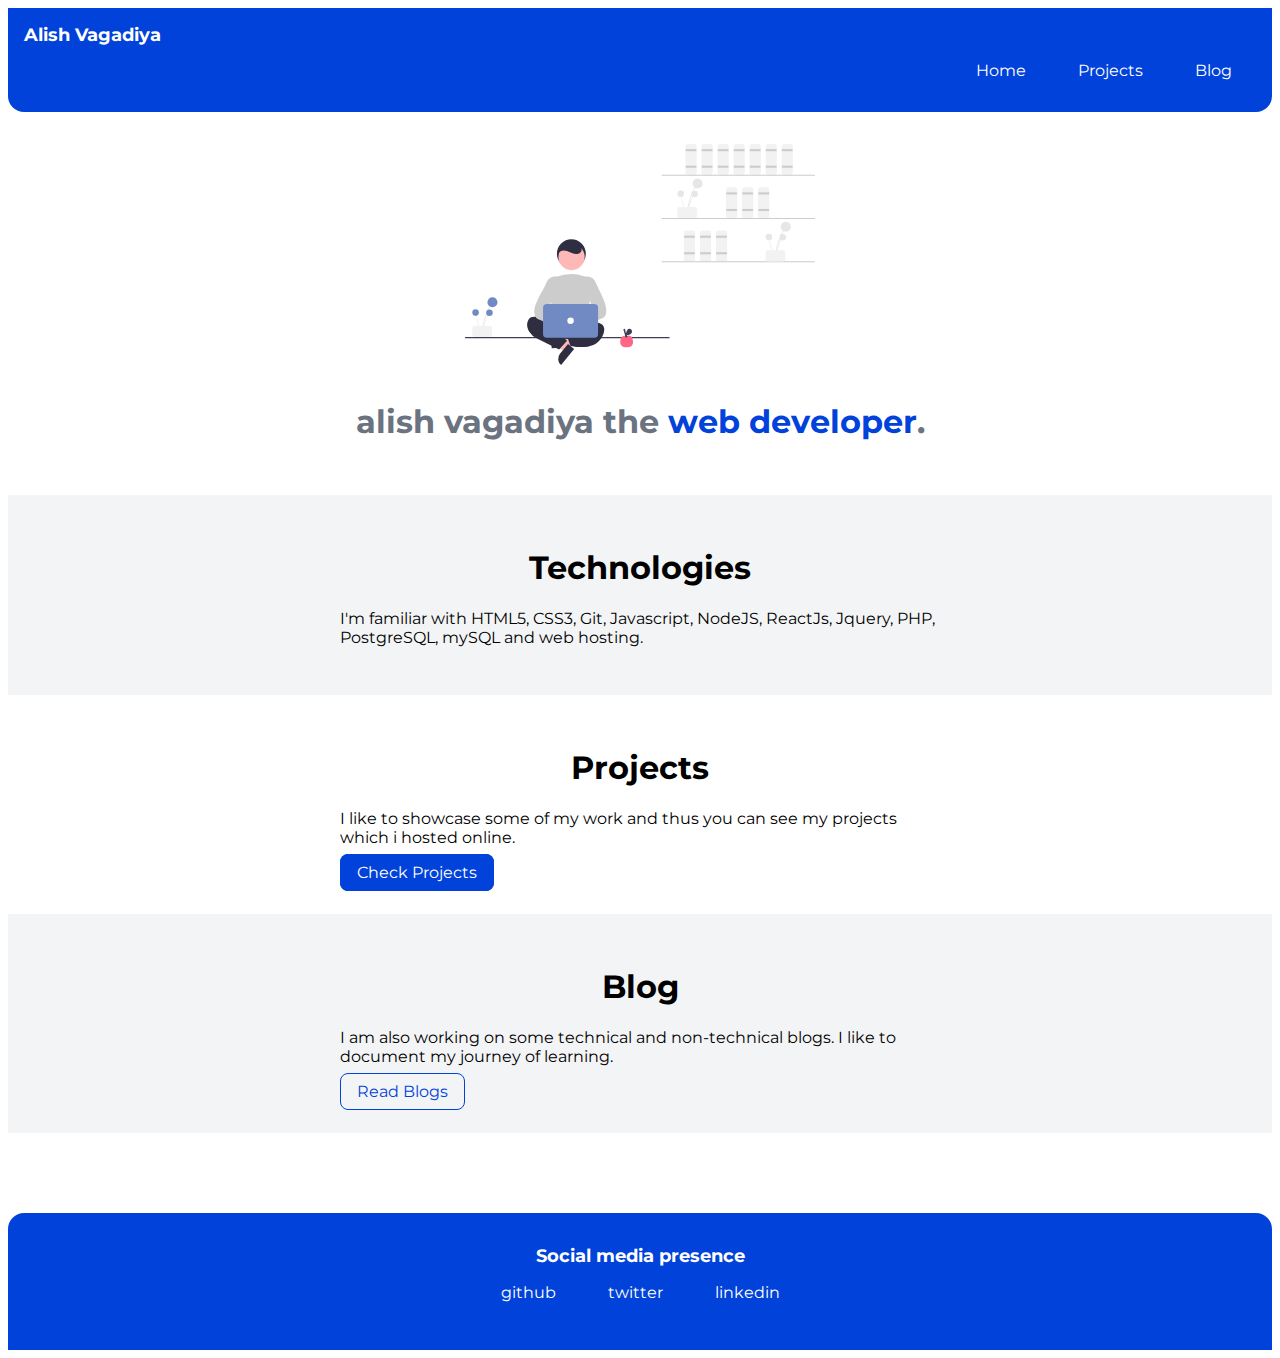
<file: index.html>
<!DOCTYPE html>
<html lang="en">
<head>
    <meta charset="UTF-8">
    <meta name="viewport" content="width=device-width, initial-scale=1.0">
    <title>Home - Alish Vagadiya</title>
    <link href="styles.css" rel="stylesheet"/>
</head>
<body>
    <nav class="container navigation">
        <div class="nav-brand">Alish Vagadiya</div>
        <ul class="list-non-bullet nav-pills">
            <li class="list-item-inline">
                <a class="link" href="/">Home</a>
            </li>
            <li class="list-item-inline">
                <a class="link" href="/projects.html">Projects</a>
            </li>
            <li class="list-item-inline">
                <a class="link" href="/blogs.html">Blog</a>
            </li>
        </ul>
    </nav>

    <header class="header">
        <img class="header-img" src="images/header.svg  ">
        <h1 class="header-heading">alish vagadiya the <span class="header-highlight">web developer</span>.</h1>
    </header>

    <section class="section ow">
        <div class="container container-center">
            <h1>Technologies</h1>
            <p>I'm familiar with HTML5, CSS3, Git, Javascript, NodeJS, ReactJs, Jquery, PHP, PostgreSQL, mySQL and web hosting.</p>
        </div>
    </section>

    <section class="section">
        <div class="container container-center">
            <h1>Projects</h1>
            <p>I like to showcase some of my work and thus you can see my projects which i hosted online.</p>
            <a class="link link-primary" href="/projects.html">Check Projects</a>
        </div>
    </section>

    <section class="section ow">
        <div class="container container-center">
            <h1>Blog</h1>
            <p>I am also working on some technical and non-technical blogs. I like to document my journey of learning.</p>
            <a class="link link-secondary" href="/blogs.html">Read Blogs</a>
        </div>
    </section>

    <footer class="footer">
        <div class="footer-heading">Social media presence </div>
        <ul class="list-non-bullet nav-pills">
            <li class="list-item-inline">
                <a class="link" href="https://github.com/alishvagadiya">github</a>
            </li>
            <li class="list-item-inline">
                <a class="link" href="https://twitter.com/alishvagadiya">twitter</a>
            </li>
            <li class="list-item-inline">
                <a class="link" href="https://linkedin.com/in/alishvagadiya">linkedin</a>
            </li>
        </ul>
    </footer>
</body>
</html>
</file>
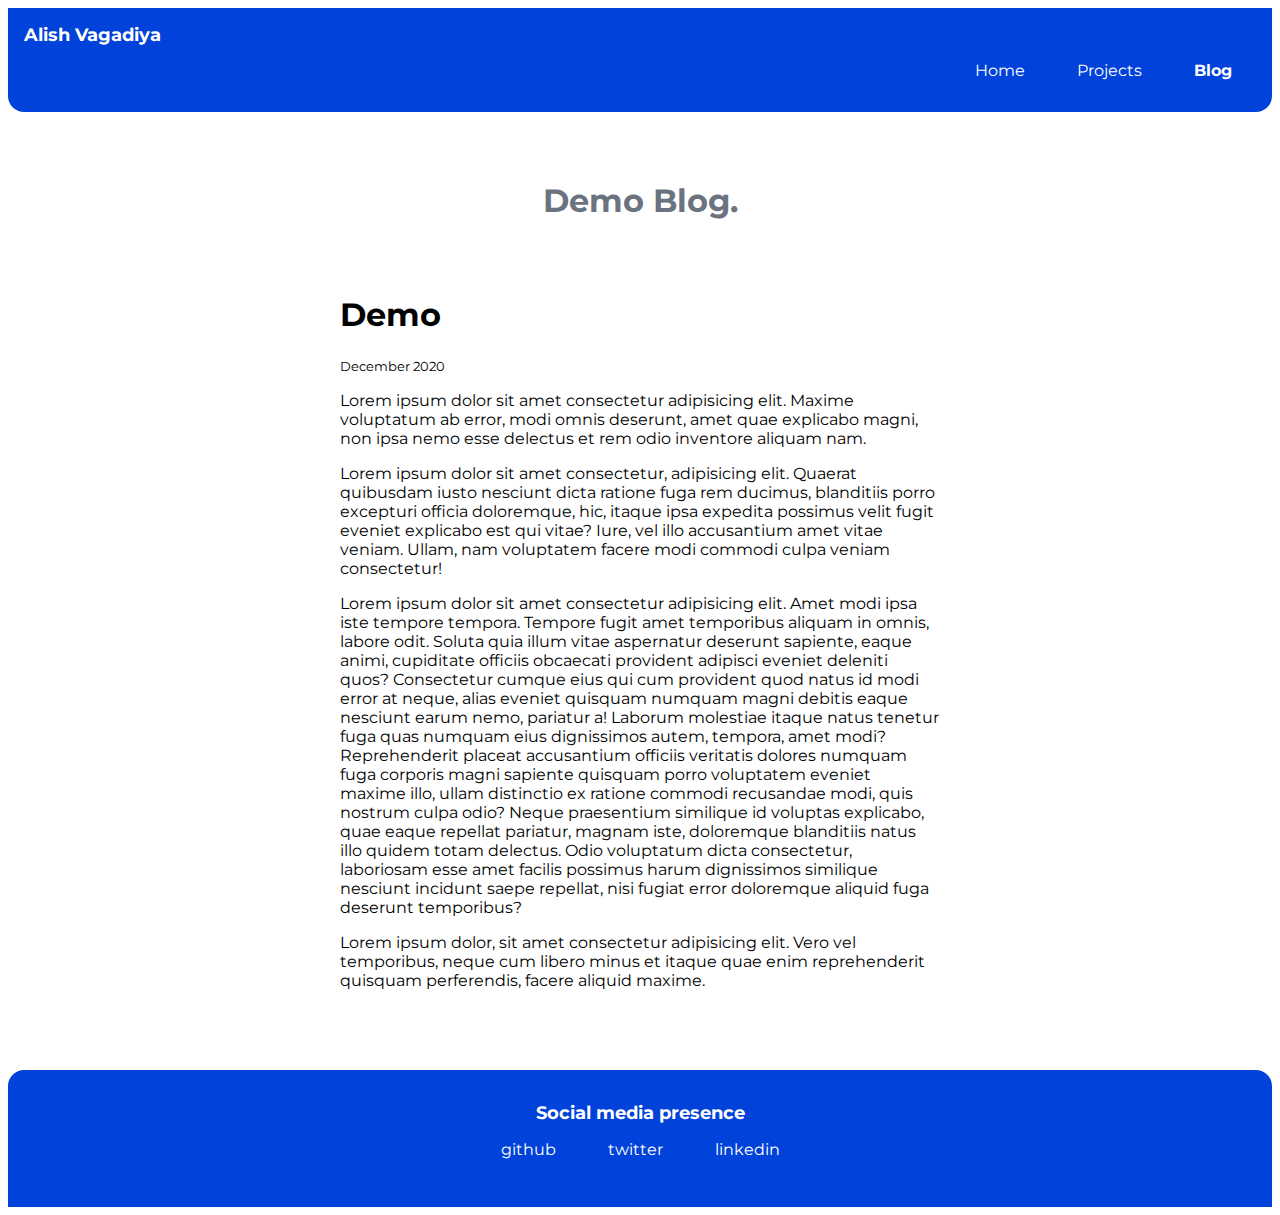
<file: blog1.html>
<!DOCTYPE html>
<html lang="en">
<head>
    <meta charset="UTF-8">
    <meta name="viewport" content="width=device-width, initial-scale=1.0">
    <title>Home - Alish Vagadiya</title>
    <link href="styles.css" rel="stylesheet"/>
</head>
<body>
    <nav class="container navigation">
        <div class="nav-brand">Alish Vagadiya</div>
        <ul class="list-non-bullet nav-pills">
            <li class="list-item-inline">
                <a class="link" href="/">Home</a>
            </li>
            <li class="list-item-inline">
                <a class="link" href="/projects.html">Projects</a>
            </li>
            <li class="list-item-inline">
                <a class="link link-active" href="/blogs.html">Blog</a>
            </li>
        </ul>
    </nav>

    <header class="header">
        <h1 class="header-heading">Demo Blog</span>.</h1>
    </header>

    <div class="container container-center">
        <h1>Demo</h1>
        <small>December 2020</small>
        <p> Lorem ipsum dolor sit amet consectetur adipisicing elit. Maxime voluptatum ab error, modi omnis deserunt, amet quae explicabo magni, non ipsa nemo esse delectus et rem odio inventore aliquam nam.</p>

        <p>Lorem ipsum dolor sit amet consectetur, adipisicing elit. Quaerat quibusdam iusto nesciunt dicta ratione fuga rem ducimus, blanditiis porro excepturi officia doloremque, hic, itaque ipsa expedita possimus velit fugit eveniet explicabo est qui vitae? Iure, vel illo accusantium amet vitae veniam. Ullam, nam voluptatem facere modi commodi culpa veniam consectetur!</p>
            
        <p>Lorem ipsum dolor sit amet consectetur adipisicing elit. Amet modi ipsa iste tempore tempora. Tempore fugit amet temporibus aliquam in omnis, labore odit. Soluta quia illum vitae aspernatur deserunt sapiente, eaque animi, cupiditate officiis obcaecati provident adipisci eveniet deleniti quos? Consectetur cumque eius qui cum provident quod natus id modi error at neque, alias eveniet quisquam numquam magni debitis eaque nesciunt earum nemo, pariatur a! Laborum molestiae itaque natus tenetur fuga quas numquam eius dignissimos autem, tempora, amet modi? Reprehenderit placeat accusantium officiis veritatis dolores numquam fuga corporis magni sapiente quisquam porro voluptatem eveniet maxime illo, ullam distinctio ex ratione commodi recusandae modi, quis nostrum culpa odio? Neque praesentium similique id voluptas explicabo, quae eaque repellat pariatur, magnam iste, doloremque blanditiis natus illo quidem totam delectus. Odio voluptatum dicta consectetur, laboriosam esse amet facilis possimus harum dignissimos similique nesciunt incidunt saepe repellat, nisi fugiat error doloremque aliquid fuga deserunt temporibus?</p>
            
        <p>Lorem ipsum dolor, sit amet consectetur adipisicing elit. Vero vel temporibus, neque cum libero minus et itaque quae enim reprehenderit quisquam perferendis, facere aliquid maxime.  </p>
    </div>
    
    <footer class="footer">
        <div class="footer-heading">Social media presence </div>
        <ul class="list-non-bullet nav-pills">
            <li class="list-item-inline">
                <a class="link" href="https://github.com/alishvagadiya">github</a>
            </li>
            <li class="list-item-inline">
                <a class="link" href="https://twitter.com/alishvagadiya">twitter</a>
            </li>
            <li class="list-item-inline">
                <a class="link" href="https://linkedin.com/in/alishvagadiya">linkedin</a>
            </li>
        </ul>
    </footer>
</body>
</html>
</file>
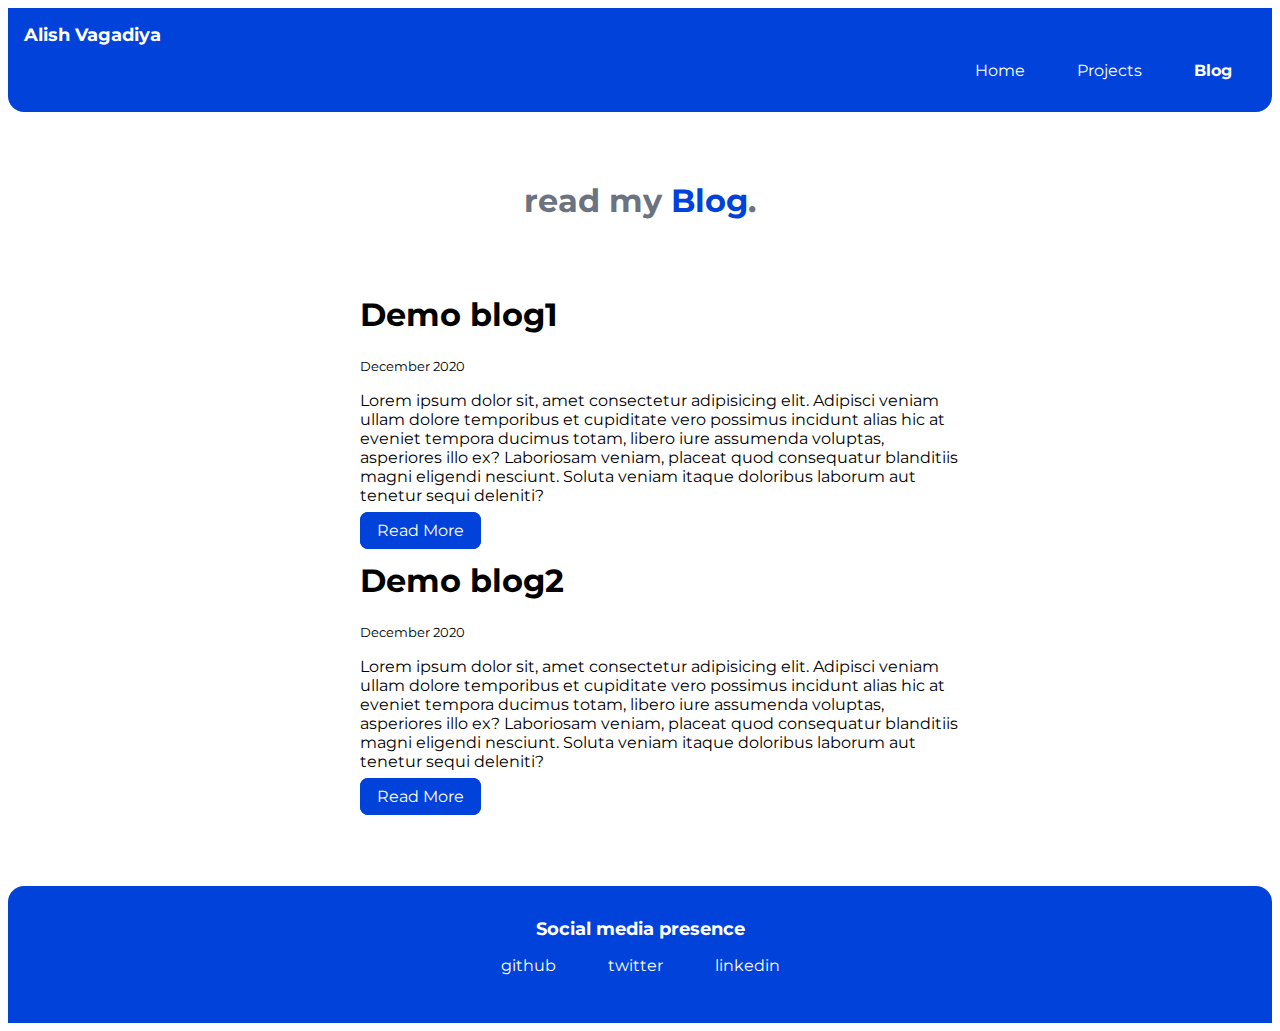
<file: blogs.html>
<!DOCTYPE html>
<html lang="en">
<head>
    <meta charset="UTF-8">
    <meta name="viewport" content="width=device-width, initial-scale=1.0">
    <title>Home - Alish Vagadiya</title>
    <link href="styles.css" rel="stylesheet"/>
</head>
<body>
    <nav class="container navigation">
        <div class="nav-brand">Alish Vagadiya</div>
        <ul class="list-non-bullet nav-pills">
            <li class="list-item-inline">
                <a class="link" href="/">Home</a>
            </li>
            <li class="list-item-inline">
                <a class="link" href="/projects.html">Projects</a>
            </li>
            <li class="list-item-inline">
                <a class="link link-active" href="/blogs.html">Blog</a>
            </li>
        </ul>
    </nav>

    <header class="header">
        <h1 class="header-heading">read my <span class="header-highlight">Blog</span>.</h1>
    </header>

    <ul class="list-non-bullet">
        <li>
            <div class="container container-center">
                <h1>Demo blog1</h1>
                <small>December 2020</small>
                <p>Lorem ipsum dolor sit, amet consectetur adipisicing elit. Adipisci veniam ullam dolore temporibus et cupiditate vero possimus incidunt alias hic at eveniet tempora ducimus totam, libero iure assumenda voluptas, asperiores illo ex? Laboriosam veniam, placeat quod consequatur blanditiis magni eligendi nesciunt. Soluta veniam itaque doloribus laborum aut tenetur sequi deleniti? </p>
                <a class="link link-primary" href="/blog1.html">Read More</a>
            </div>
        </li>

        <li>
            <div class="container container-center">
                <h1>Demo blog2</h1>
                <small>December 2020</small>
                <p>Lorem ipsum dolor sit, amet consectetur adipisicing elit. Adipisci veniam ullam dolore temporibus et cupiditate vero possimus incidunt alias hic at eveniet tempora ducimus totam, libero iure assumenda voluptas, asperiores illo ex? Laboriosam veniam, placeat quod consequatur blanditiis magni eligendi nesciunt. Soluta veniam itaque doloribus laborum aut tenetur sequi deleniti? </p>
                <a class="link link-primary" href="/blog2.html">Read More</a>
            </div>
        </li>
    </ul>
    
    <footer class="footer">
        <div class="footer-heading">Social media presence </div>
        <ul class="list-non-bullet nav-pills">
            <li class="list-item-inline">
                <a class="link" href="https://github.com/alishvagadiya">github</a>
            </li>
            <li class="list-item-inline">
                <a class="link" href="https://twitter.com/alishvagadiya">twitter</a>
            </li>
            <li class="list-item-inline">
                <a class="link" href="https://linkedin.com/in/alishvagadiya">linkedin</a>
            </li>
        </ul>
    </footer>
</body>
</html>
</file>
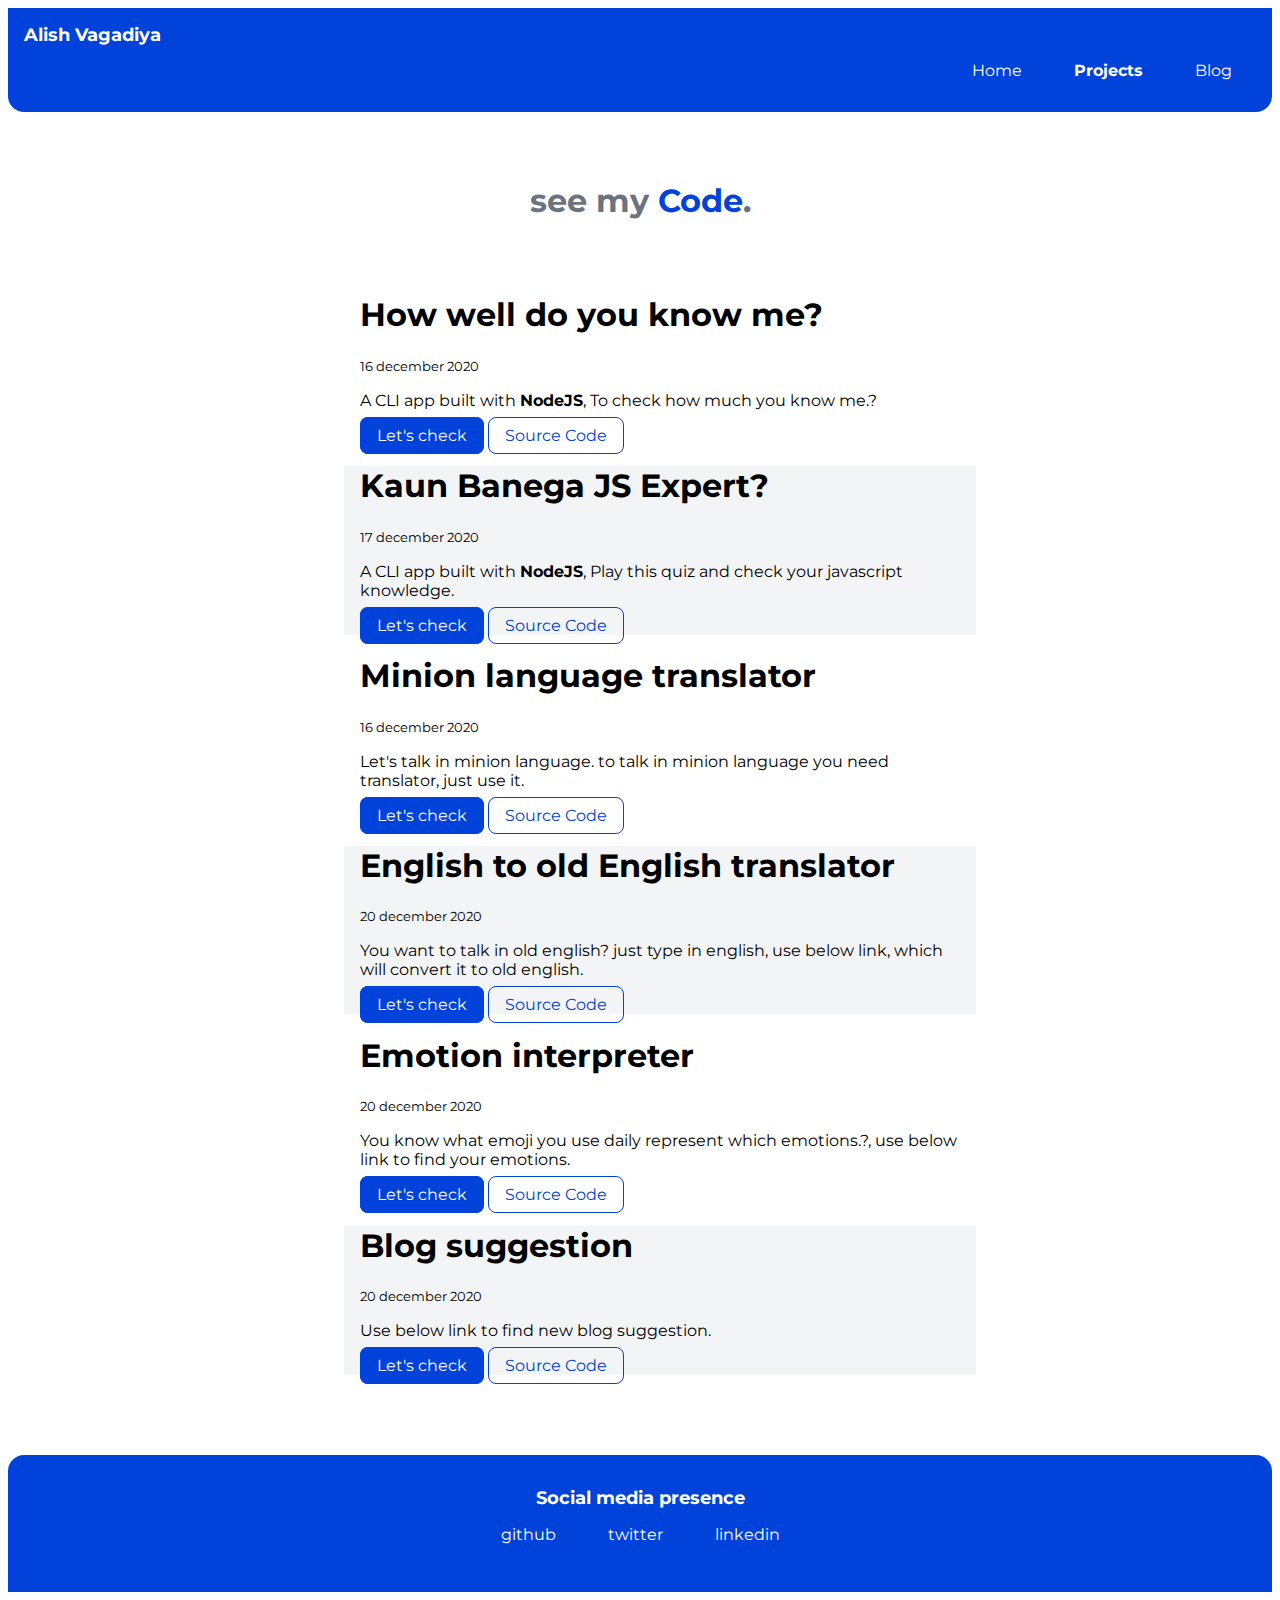
<file: projects.html>
<!DOCTYPE html>
<html lang="en">
<head>
    <meta charset="UTF-8">
    <meta name="viewport" content="width=device-width, initial-scale=1.0">
    <title>Home - Alish Vagadiya</title>
    <link href="styles.css" rel="stylesheet"/>
</head>
<body>
    <nav class="container navigation">
        <div class="nav-brand">Alish Vagadiya</div>
        <ul class="list-non-bullet nav-pills">
            <li class="list-item-inline">
                <a class="link" href="/">Home</a>
            </li>
            <li class="list-item-inline">
                <a class="link link-active" href="/projects.html">Projects</a>
            </li>
            <li class="list-item-inline">
                <a class="link" href="/blogs.html">Blog</a>
            </li>
        </ul>
    </nav>

    <header class="header">
        <h1 class="header-heading">see my <span class="header-highlight">Code</span>.</h1>
    </header>

    <ul class="list-non-bullet">
        <li>
            <div class="container container-center">
                <h1>How well do you know me?</h1>
                <small>16 december 2020</small>
                <p>A CLI app built with <strong>NodeJS</strong>, To check how much you know me.? </p>
                <a class="link link-primary" href="https://repl.it/@alishvagadiya/How-much-you-know-me?embed=1&output=1">Let's check</a>
                <a class="link link-secondary"href="https://github.com/alishvagadiya/knowAlish">Source Code</a>
            </div>
        </li>
        <li>
            <div class="container container-center ow">
                <h1>Kaun Banega JS Expert?</h1>
                <small>17 december 2020</small>
                <p>A CLI app built with <strong>NodeJS</strong>, Play this quiz and check your javascript knowledge.</p>
                <a class="link link-primary" href="https://repl.it/@alishvagadiya/Kaun-Banega-JS-Expert?embed=1&output=1">Let's check</a>
                <a class="link link-secondary"href="https://github.com/alishvagadiya/Kaun-Banega-JS-Expert">Source Code</a>
            </div>
        </li>
        <li>
            <div class="container container-center">
                <h1>Minion language translator</h1>
                <small>16 december 2020</small>
                <p>Let's talk in minion language. to talk in minion language you need translator, just use it.</p>
                <a class="link link-primary" href="https://the-banana-talk.netlify.app/">Let's check</a>
                <a class="link link-secondary"href="https://github.com/alishvagadiya/minionLanguage">Source Code</a>
            </div>
        </li>
        <li>
            <div class="container container-center ow">
                <h1>English to old English translator</h1>
                <small>20 december 2020</small>
                <p>You want to talk in old english? just type in english, use below link, which will convert it to old english.</p>
                <a class="link link-primary" href="https://translate-to-old-english.netlify.app/">Let's check</a>
                <a class="link link-secondary"href="https://github.com/alishvagadiya/funTransalation">Source Code</a>
            </div>
        </li>
        <li>
            <div class="container container-center">
                <h1>Emotion interpreter</h1>
                <small>20 december 2020</small>
                <p>You know what emoji you use daily represent which emotions.?, use below link to find your emotions.</p>
                <a class="link link-primary" href="https://emotion-interpreter.netlify.app/">Let's check</a>
                <a class="link link-secondary"href="https://github.com/alishvagadiya/emoji-interpreter">Source Code</a>
            </div>
        </li>
        <li>
            <div class="container container-center ow">
                <h1>Blog suggestion</h1>
                <small>20 december 2020</small>
                <p>Use below link to find new blog suggestion.</p>
                <a class="link link-primary" href="https://rlley.csb.app/">Let's check</a>
                <a class="link link-secondary"href="https://github.com/alishvagadiya/blog-suggestion">Source Code</a>
            </div>
        </li>
        
    </ul>
    
    <footer class="footer">
        <div class="footer-heading">Social media presence </div>
        <ul class="list-non-bullet nav-pills">
            <li class="list-item-inline">
                <a class="link" href="https://github.com/alishvagadiya">github</a>
            </li>
            <li class="list-item-inline">
                <a class="link" href="https://twitter.com/alishvagadiya">twitter</a>
            </li>
            <li class="list-item-inline">
                <a class="link" href="https://linkedin.com/in/alishvagadiya">linkedin</a>
            </li>
        </ul>
    </footer>
</body>
</html>
</file>
<file: styles.css>
@import url('https://fonts.googleapis.com/css2?family=Montserrat&display=swap');

:root {
    --primary-color :#0142da;
    --dark-gray: #6B7280;
    --off-white: #F3F4F6;
}

body{
    font-family: 'Montserrat', sans-serif;
}

hr{
    margin: 2rem 0rem;
}

.container{
    padding-left: 1rem;
    padding-right: 1rem;
} 

.container-center{
    max-width: 600px;
    margin: auto;
}

/* links */

.link{
    text-decoration: none;
    padding: 0.5rem 1rem;

}

.link-active{
    font-weight: bold;
}
.link-primary{
    background-color: var(--primary-color);
    border: 1px solid var(--primary-color);
    border-radius: 0.5rem;
    color: white;
}

.link-secondary{
    border: 1px solid var(--primary-color);
    border-radius: 0.5rem;
    color: var(--primary-color)
}

/* lists */

.list-non-bullet{
    list-style: none;
}

.list-item-inline{
    display: inline;
    padding: 0rem 0.5rem;
}

/* navigation */

.navigation{
    background-color: var(--primary-color);
    color: white;
    padding: 1rem;
    border-radius: 0rem 0rem 1rem 1rem;
}

.navigation .nav-pills{
    text-align: right;
}

.navigation .nav-brand{
    font-weight: bold;
    font-size: 1.1rem;
}
.navigation .link{
    color: white;
}

/* header */
.header{
    padding: 2rem;
}

.header .header-img{
    max-width: 350px;
    display: block;
    margin: auto;
}

.header .header-heading{
    padding-top: 1rem;
    color: var(--dark-gray);
    text-align: center;
}

.header .header-heading .header-highlight{
    color: var(--primary-color);
}

/* section */

.section{
    padding: 2rem;
    
}

.section h1{
    /* padding: 2rem; */
    text-align: center;
}

.ow{
    background-color: var(--off-white);
}

/* footer */
.footer{
    background-color: var(--primary-color);
    color: white;
    padding: 2rem 1rem;
    text-align: center;
    border-radius: 1rem 1rem 0rem 0rem;
    margin-top: 5rem;
}

.footer .footer-heading{
    font-weight: bold;
    font-size: large;
}
.footer .link{
    color: white;
}

.footer ul{
    padding-inline-start: 0px;
}
</file>
